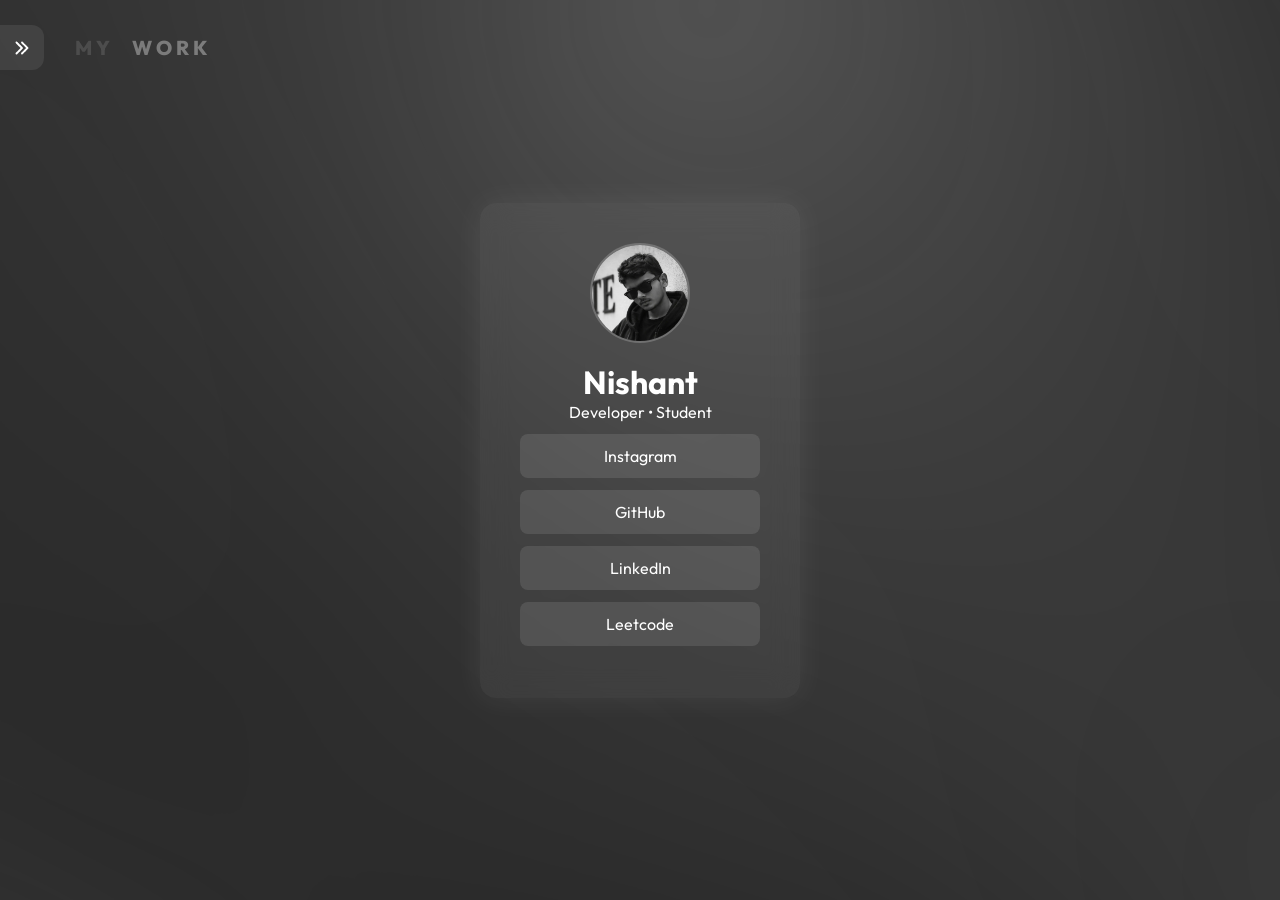
<file: index.html>
<!DOCTYPE html>
<html lang="en">

<head>
    <meta charset="UTF-8">
    <meta name="viewport" content="width=device-width, initial-scale=1.0">
    <title>Nishant | Socials</title>
    <meta name="description"
    content="Connect with Nishant on Instagram, GitHub, LinkedIn, LeetCode, and explore projects, work, and web development.">
    <meta name="keywords"
    content="Nishant, Socials, Nishant IITP, Portfolio, Web Developer, Computer Science, Data Analytics, HTML, CSS, JavaScript, React">
    <meta name="author" content="Nishant">
    <meta name="theme-color" content="#0f172a">
    <meta property="og:description" content="Developer • Student • Projects • Social Links">
    <meta property="og:image" content="https://hiinishant.online/assets/profile-t-hszq95.webp">
    <meta property="og:type" content="website">
    <meta property="og:url" content="https://hiinishant.online/">
    <link rel="icon" href="/favicon.ico" sizes="any">
    <link rel="icon" type="image/png" sizes="32x32" href="/favicon-32x32.png">
    <link rel="icon" type="image/png" sizes="16x16" href="/favicon-16x16.png">
    <link rel="apple-touch-icon" sizes="180x180" href="/apple-touch-icon.png">
    <link rel="manifest" href="/site.webmanifest">
    <link rel="preconnect" href="https://fonts.googleapis.com">
    <link rel="preconnect" href="https://fonts.gstatic.com" crossorigin>
    <link href="https://fonts.googleapis.com/css2?family=Outfit:wght@100..900&display=swap" rel="stylesheet">
    <script type="module" crossorigin src="/assets/index-De63v_Gn.js"></script>
    <link rel="stylesheet" crossorigin href="/assets/index-Bg9Z9Bvi.css">
</head>

<body>
    <aside class="sidebar" id="sidebar">
        <div class="sidebar-header">
            <h2>Projects</h2>
            <button id="toggleSidebar" class="toggle-btn">
                <img src="./assets/right-DeZP31wv.svg" alt="Toggle Sidebar">
            </button>

        </div>

        <div class="sidebar-content">
            <div class="folder">
                <div class="folder-title">
                    <span>▼</span>
                    Websites
                </div>

                <div class="folder-items">

                    <a href="https://hiinishant.github.io/PRS/" target="_blank">PRS</a>
                    <a href="https://hiinishant.github.io/wngo/" target="_blank">WNGO</a>
                </div>

            </div>

            <div class="folder">
                <div class="folder-title">
                    <span>▶</span>
                    Full Stack
                </div>

                <div class="folder-items">
                    <a href="https://qrsia.onrender.com" target="_blank">Q-SIA</a>
                    <a href="https://qsia.onrender.com" target="_blank">Q-SIA2</a>
                </div>
            </div>

            <div class="folder">
                <div class="folder-title">
                    <span>▶</span>
                    Apps
                </div>
                <div class="folder-items">
                    
                    <a href="https://github.com/hiinishant/timetable-app/releases/tag/v1.1.0" target="_blank">TimeTable</a>
                    <a href="#">Soon..</a>
                </div>
            </div>

            <div class="folder">
                <div class="folder-title">
                    <span>▶</span>
                    Games
                </div>

                <div class="folder-items">

                    <a href="https://hiinishant.github.io/SnakeGame/" target="_blank">Snake-Game</a>
                    <a href="#">Soon..</a>

                </div>
            </div>

            <div class="folder">
                <div class="folder-title">
                    <span>▶</span>
                    Coming Soon...
                </div>
                <div class="folder-items">
                    <a href="#">Soon...</a>
                    <a href="#">Soon..</a>
                </div>
            </div>
        </div>
    </aside>

    <div class="hero-title" id="heroTitle">
        <span>MY</span>
        <span>WORK</span>
    </div>

    <div class="overlay" id="overlay"></div>
    <div class="smoke-container"></div>
    <main class="main-content">
        <div class="liquid"></div>

        <div class="card">
            <img src="./assets/profile-t-hszq95.webp" class="profile" width="100" height="100" alt="Nishant">
            <h1>Nishant</h1>
            <p>Developer • Student</p>
            <a href="https://www.instagram.com/hiinishant" target="_blank">
                Instagram
            </a>
            <a href="https://www.github.com/hiinishant" target="_blank">
                GitHub
            </a>
            <a href="https://www.linkedin.com/in/hinishant" target="_blank">
                LinkedIn
            </a>
            <a href="https://www.leetcode.com/hiinishant" target="_blank">
                Leetcode
            </a>
        </div>

    </main>



</body>

</html>
</file>
<file: assets/index-Bg9Z9Bvi.css>
*{box-sizing:border-box;margin:0;padding:0}html,body{font-family:Outfit,sans-serif;overflow-x:hidden}body{color:#fff;background:#0f0f0f;justify-content:center;align-items:center;height:100vh;display:flex;overflow:hidden}.liquid{filter:blur(60px);background:radial-gradient(circle at 10% 20%,#444,#0000 45%),radial-gradient(circle at 35% 80%,#3a3a3a,#0000 40%),radial-gradient(circle at 65% 30%,#555,#0000 45%),radial-gradient(circle at 90% 70%,#3a3a3a,#0000 45%);width:200%;height:250%;animation:12s linear infinite liquidMove;position:fixed;top:-75%;left:-75%}@keyframes liquidMove{0%{transform:translate(-10%,-10%)}25%{transform:translate(5%,-15%)}50%{transform:translate(10%,5%)}75%{transform:translate(-5%,10%)}to{transform:translate(-10%,-10%)}}.cursor-light{pointer-events:none;filter:blur(50px);background:radial-gradient(circle,#ffffff59,#0000 60%);width:300px;height:300px;position:absolute;transform:translate(-50%,-50%)}.hero-title{z-index:50;letter-spacing:4px;-webkit-user-select:none;user-select:none;color:#ffffff2e;gap:18px;font-size:20px;font-weight:800;transition:opacity .35s,transform .35s,filter .35s;animation:4s ease-in-out infinite heroGlow;display:flex;position:fixed;top:35px;left:75px}.hero-title span:first-child{color:#ffffff1f}.hero-title span:last-child{color:#ffffff59}.hero-title.hide{opacity:0;filter:blur(6px);transform:translate(-120px)scale(.9)}@keyframes heroGlow{0%,to{opacity:.7;text-shadow:0 0 8px #ffffff14,0 0 18px #ffffff0a}50%{opacity:1;text-shadow:0 0 12px #ffffff2e,0 0 30px #ffffff1a,0 0 60px #ffffff0d}}.card{z-index:2;text-align:center;-webkit-backdrop-filter:blur(14px);backdrop-filter:blur(14px);background:#ffffff0f;border-radius:16px;width:90%;max-width:320px;padding:40px;animation:1s fade;position:relative;box-shadow:0 0 30px #ffffff14}@keyframes fade{0%{opacity:0;transform:translateY(20px)}to{opacity:1;transform:translateY(0)}}.profile{object-fit:cover;border:2px solid #fff3;border-radius:50%;width:100px;height:100px;margin-bottom:15px;transition:all .3s}.profile:hover{transform:scale(1.1);box-shadow:0 0 20px #ffffff80}.card a{color:#fff;background:#ffffff1a;border-radius:8px;margin:12px 0;padding:12px;text-decoration:none;transition:all .3s;display:block}.card a:hover{color:#000;background:#fff}.smoke{pointer-events:none;filter:blur(8px);background:#ffffff40;border-radius:50%;width:20px;height:20px;animation:.8s linear forwards smokeFade;position:fixed}@keyframes smokeFade{0%{opacity:.6;transform:scale(1)}to{opacity:0;transform:scale(3)}}.main-content{flex:1;justify-content:center;align-items:center;height:100vh;transition:all .35s;display:flex}.sidebar{z-index:100;-webkit-backdrop-filter:blur(18px);backdrop-filter:blur(18px);background:#ffffff0f;border-right:1px solid #ffffff14;flex-direction:column;width:280px;height:100vh;transition:all .35s;display:flex;position:fixed;top:0;left:-280px}.sidebar.active{left:0}.main-content.shift{margin-left:280px}.sidebar-header{border-bottom:1px solid #ffffff14;justify-content:space-between;align-items:center;height:70px;padding:20px;display:flex}.sidebar-header h2{font-size:22px;font-weight:600}.toggle-btn{cursor:pointer;-webkit-backdrop-filter:blur(18px);backdrop-filter:blur(18px);background:#ffffff14;border:none;border-radius:0 12px 12px 0;justify-content:center;align-items:center;width:45px;height:45px;transition:all .35s;display:flex;position:absolute;top:25px;right:-45px}.toggle-btn:hover{background:#ffffff26}.toggle-btn img{filter:brightness(0)invert();width:22px;transition:all .35s}.sidebar.active .toggle-btn img{transform:rotate(180deg)}.sidebar-content{padding:18px;overflow-y:auto}.folder{margin-bottom:16px}.folder-title{cursor:pointer;-webkit-user-select:none;user-select:none;border-radius:10px;align-items:center;gap:10px;padding:12px 14px;transition:all .25s;display:flex}.folder-title:hover{background:#ffffff14}.folder-items{opacity:0;flex-direction:column;gap:8px;max-height:0;margin-top:0;margin-left:20px;transition:max-height .35s,opacity .25s,margin-top .35s;display:flex;overflow:hidden}.folder.open .folder-items{opacity:1;max-height:500px;margin-top:10px}.folder-items a{color:#fff;border-radius:8px;padding:10px 14px;text-decoration:none;transition:all .25s}.folder-items a:hover{background:#ffffff1f;transform:translate(6px)}.folder:first-child .folder-items{display:flex}.sidebar-content::-webkit-scrollbar{width:6px}.sidebar-content::-webkit-scrollbar-thumb{background:#fff3;border-radius:20px}.overlay{-webkit-backdrop-filter:blur(4px);backdrop-filter:blur(4px);opacity:0;visibility:hidden;z-index:90;background:#00000040;transition:all .3s;position:fixed;inset:0}.overlay.active{opacity:1;visibility:visible}@media (width<=768px){.main-content.shift{margin-left:0}.sidebar{width:250px;left:-250px}}
</file>
